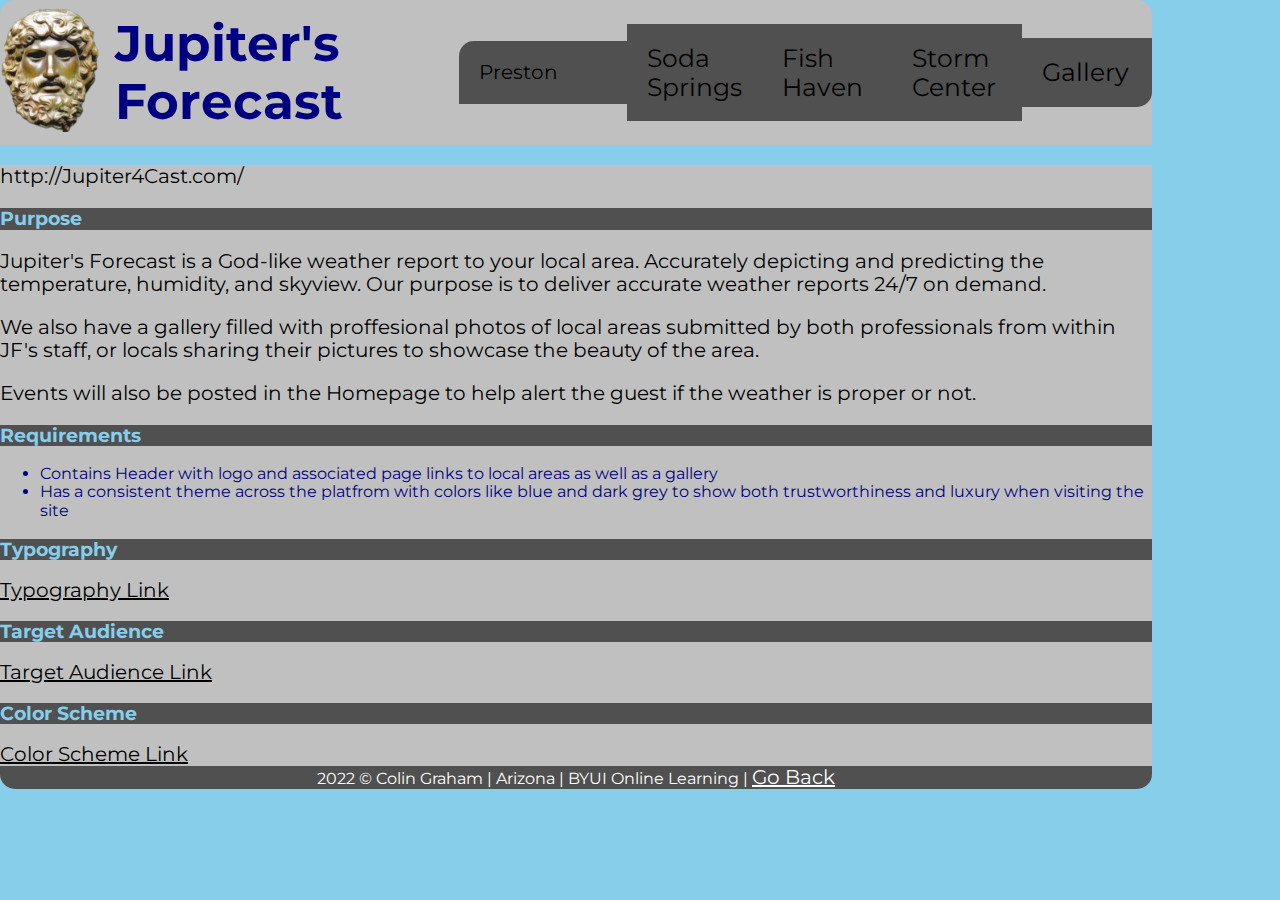
<file: WDD230/Week2/lesson2/index.html>
<!doctype html>
<html>
    <head>
        <meta charset="UTF-8">
        <meta name="viewport" content="width=device-width,initial-scale=1">
        <meta name="author" content="Colin Graham">
        <link href="https://fonts.googleapis.com/css2?family=Montserrat:ital,wght@1,300&display=swap" rel="stylesheet">
        <link rel="stylesheet" href="CSS/hpstyles.css">
        <link rel="stylesheet" href="CSS/normalize.css">
        <link rel="script" href="js/script.js" defer>
        <title>Jupiter's Forecast</title>
    </head>
    <body>
        <nav class="hpNavigator"></nav>
        <header >
         <div class="headerContainer" >   
            <a href="index.html"><img alt="jupiterLogo" src="images/jupiterlogo.png" class="hpImg"></a>
        <h1 class="hpTitle">Jupiter's Forecast</h1>
        <a href="weather/preston.html"><p class="dashhp" id="preston">Preston</p></a>
        <p class="dashhp">Soda Springs</p>
        <p class="dashhp">Fish Haven</p>
        <p class="dashhp">Storm Center</p>
        <p class="dashhp" id="gallery">Gallery</p>
        </div>
        </header>
        
            <p type="button" class="menu">  Menu</p>
        <div class="hpNav"> 
            <a href="weather/preston.html"><p class="dash" id="preston">Preston</p></a>
        <p class="dash">Soda Springs</p>
        <p class="dash">Fish Haven</p>
        <p class="dash">Storm Center</p>
        <p class="dash" id="other">Gallery</p>
        </div>
        </nav>
        <div class="contentContainer">
            <div class="content" id="urlExample">
                <p class="urlExample">http://Jupiter4Cast.com/</p>
            </div>
            <div class="content" id="purpose">
                <h3 id="purposeHead">Purpose</h3>
                <p id="purpose">Jupiter's Forecast is a God-like weather report to your local area.
                     Accurately depicting and predicting the temperature, humidity, and skyview.
                    Our purpose is to deliver accurate weather reports 24/7 on demand.</p>
                <p id="purpose">We also have a gallery filled with proffesional photos of local areas
                    submitted by both professionals from within JF's staff, or locals sharing 
                    their pictures to showcase the beauty of the area.
                </p>
                <p id="purpose">Events will also be posted in the Homepage to help alert the guest if the weather is proper or not.
                </p>
    
            </div>
            <div class="content" id="requirements">
                <h3 class="requirementsHead">Requirements</h3>
                <ul>
                    <li class="requirements">Contains Header with logo and associated page links to local areas as well as a gallery</li>
                    <li >Has a consistent theme across the platfrom with colors like blue and dark grey to show
                         both trustworthiness and luxury when visiting the site</li>
                    
                </ul>
            </div>
            <div class="content" id="typo">
                <h3>Typography</h3>
                <a href="typography.html">Typography Link</a>
            </div>
            <div class="content" id="taraud">
                <h3>Target Audience</h3>
                <a href="targetaudience.html">Target Audience Link</a>
            </div>
            <div class="content" id="colscheme">
                <h3>Color Scheme</h3>
                <a href="colorscheme.html">Color Scheme Link</a>
            </div>
        </div>

        <footer><div class="footerText">2022 © Colin Graham | Arizona | BYUI Online Learning | <a href="../../Week1/index.html" class="WDDsite">Go Back</a></div></footer>
        
        
        <script src="js/script.js" defer></script>
    </body>
</html>
</file>
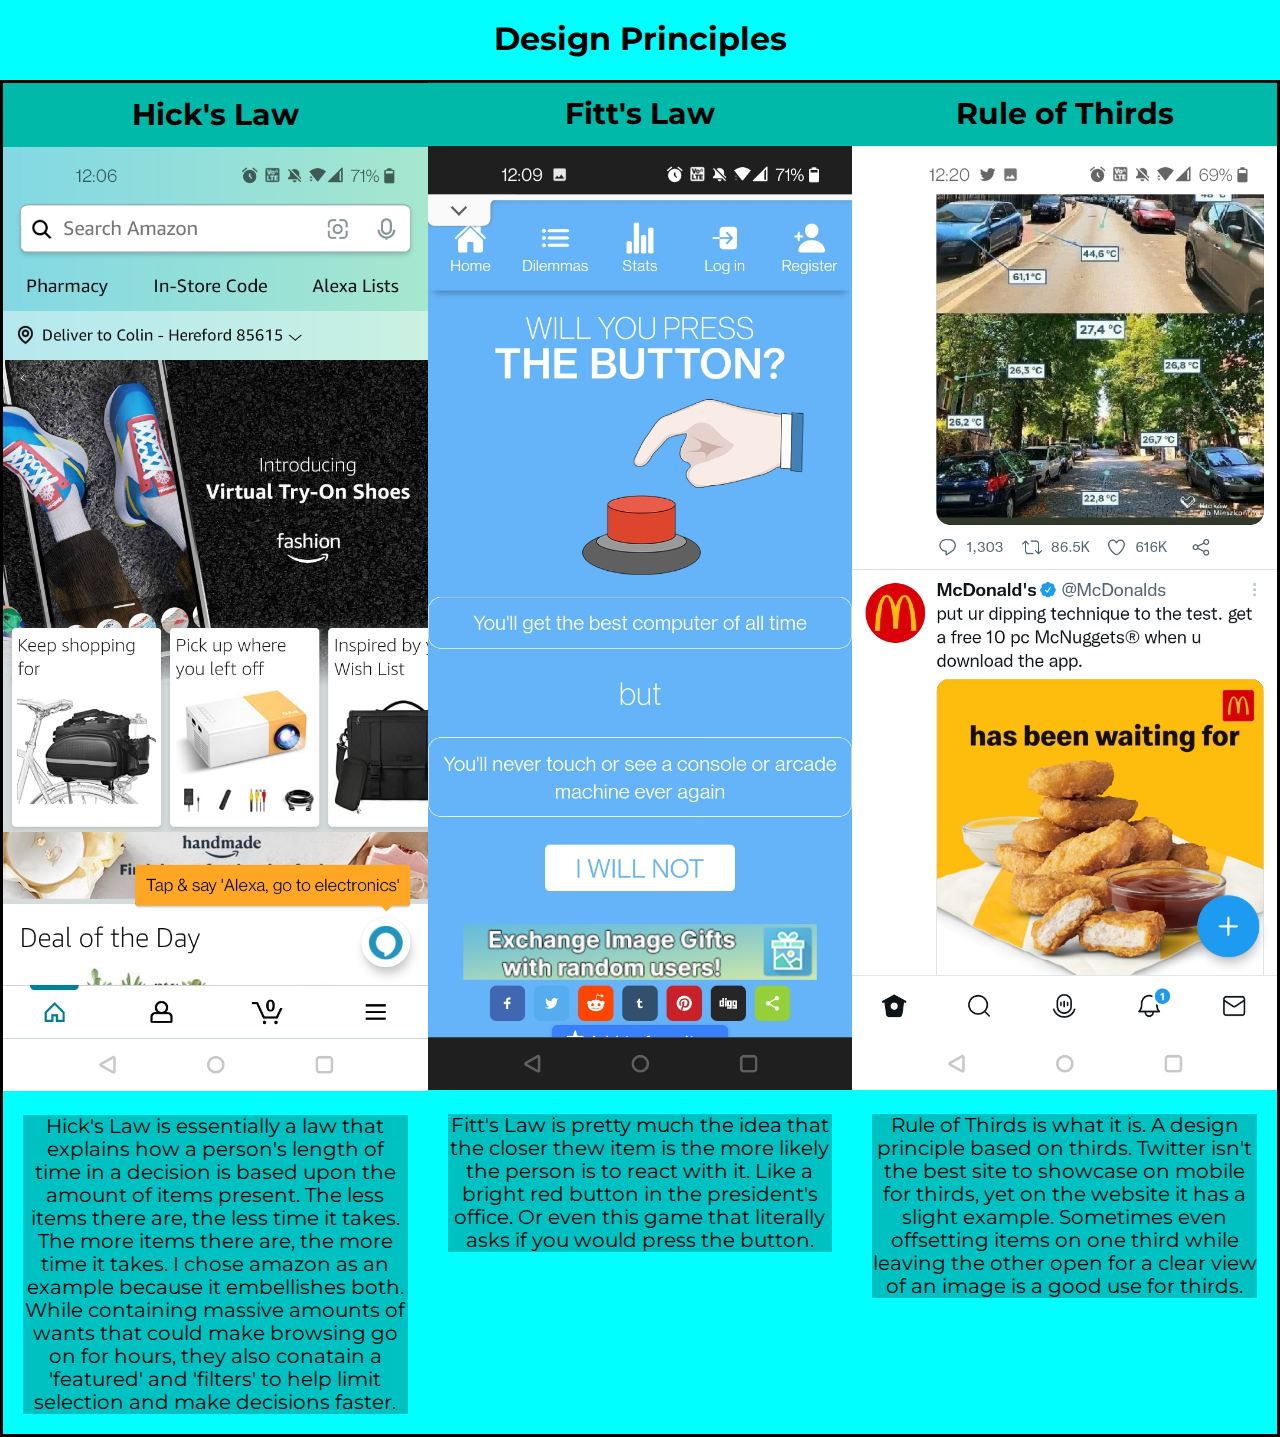
<file: WDD230/Week1/design-principles/design-principles.html>
<!DOCTYPE html>
<html>
    <head>
        <meta charset="UTF-8">
        <meta name="viewport" content="width=device-width,initial-scale=1">
        <meta name="author" content="Colin Graham">
        <meta name="description" content="Here is my assignment for Week 01 in the class 0f WDD230.">
        <title>WDD230 W01 Assignment: design principles</title>
        <link href="https://fonts.googleapis.com/css2?family=Montserrat:ital,wght@1,300&display=swap" rel="stylesheet">
        <link rel="stylesheet" href="styles.css">
        <link rel="stylesheet" href="normalize.css">
    </head>
    <body>
        <h1>Design Principles</h1>
<div class="mainDiv">

    <div class="div1">
        <h2>Hick's Law</h2>
        <a href="https://www.amazon.com/"><img alt="HicksScreenshot" src="hicks.jpg" ></a>
        <p>Hick's Law is essentially a law that explains how a person's length of time in a decision is based upon the amount of items present.
            The less items there are, the less time it takes. The more items there are, the more time it takes. I chose amazon as an example because it embellishes both.
            While containing massive amounts of wants that could make browsing go on for hours, they also conatain a 'featured' and 'filters' to help limit selection and make decisions faster.
        </p>
        
    </div>
    <div class="div2">
        <h2>Fitt's Law</h2>
        <a href="https://willyoupressthebutton.com/"><img alt="fittsScreenshot" src="fitts.jpg"></a>
        <p>Fitt's Law is pretty much the idea that the closer thew item is the more likely the person is to react with it.
            Like a bright red button in the president's office. Or even this game that literally asks if you would press the button.
        </p>
    </div>
    <div class="div3">
        <h2>Rule of Thirds</h2>
        <a href="https://twitter.com/home"><img alt="RoTScreenshot" src="RoT.jpg"></a>
        <p>Rule of Thirds is what it is. A design principle based on thirds. Twitter isn't the best site to showcase on mobile for thirds,
            yet on the website it has a slight example. Sometimes even offsetting items on one third while leaving the other open for a clear
            view of an image is a good use for thirds.
        </p>
        
    </div>

</div>
    </body>
</html>
</file>
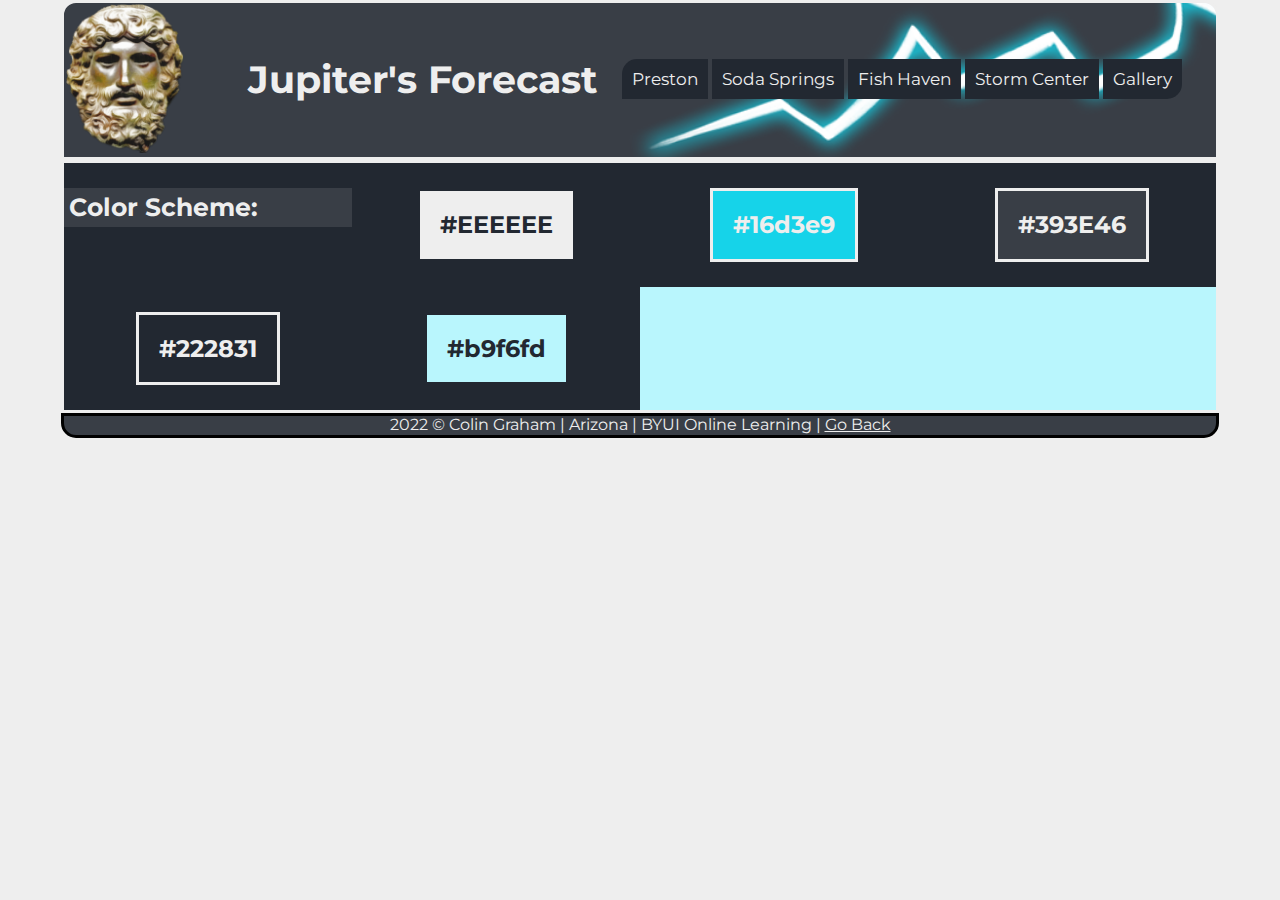
<file: WDD230/Week2/lesson2/colorscheme.html>
<!DOCTYPE html>
<html>
    <head>
        <meta charset="UTF-8">
        <meta name="viewport" content="width=device-width,initial-scale=1">
        <meta name="author" content="Colin Graham">
        <meta name="description" content="Here is my assignment for Week 01 in the class 0f WDD230.">
        <title>Jupiter's Forecast | Homepage</title>
        <link href="https://fonts.googleapis.com/css2?family=Montserrat:ital,wght@1,300&display=swap" rel="stylesheet">
        <link rel="stylesheet" href="CSS/styles.css">
        <link rel="stylesheet" href="CSS/normalize.css">
        <script src="js/script.js" defer></script>
    </head>
        <body>
        <div class="navContainer">
            <a href="index.html"><img alt="jupiterLogo" src="images/jupiterlogo.png" id="navlogo"></a>
        <h1 class="frontendTitle">Jupiter's Forecast</h1>
        <ul>
            <li class="navLi" id="nav1">Preston</li>
            <li class="navLi" id="nav2">Soda Springs</li>
            <li class="navLi" id="nav3">Fish Haven</li>
            <li class="navLi" id="nav4">Storm Center</li>
            <li class="navLi" id="nav5">Gallery</li>
        </ul>
        </div>
        <div class="contentContainer">
            <div><h3>Color Scheme:</h3></div>
            
        <div id="colors"><h2 class="white">#EEEEEE</h2></div>
        <div id="colors"><h2 class="lightblue">#16d3e9</h2></div>
        <div id="colors"><h2 class="darkgrey">#393E46</h2></div>
        <div id="colors"><h2 class="grey">#222831</h2></div>
        <div id="colors"><h2 class="blue">#b9f6fd</h2></div>
        </div>
        </body>
        <footer>2022 © Colin Graham | Arizona | BYUI Online Learning | <a href="../../Week1/index.html">Go Back</a></footer>
</html>
</file>
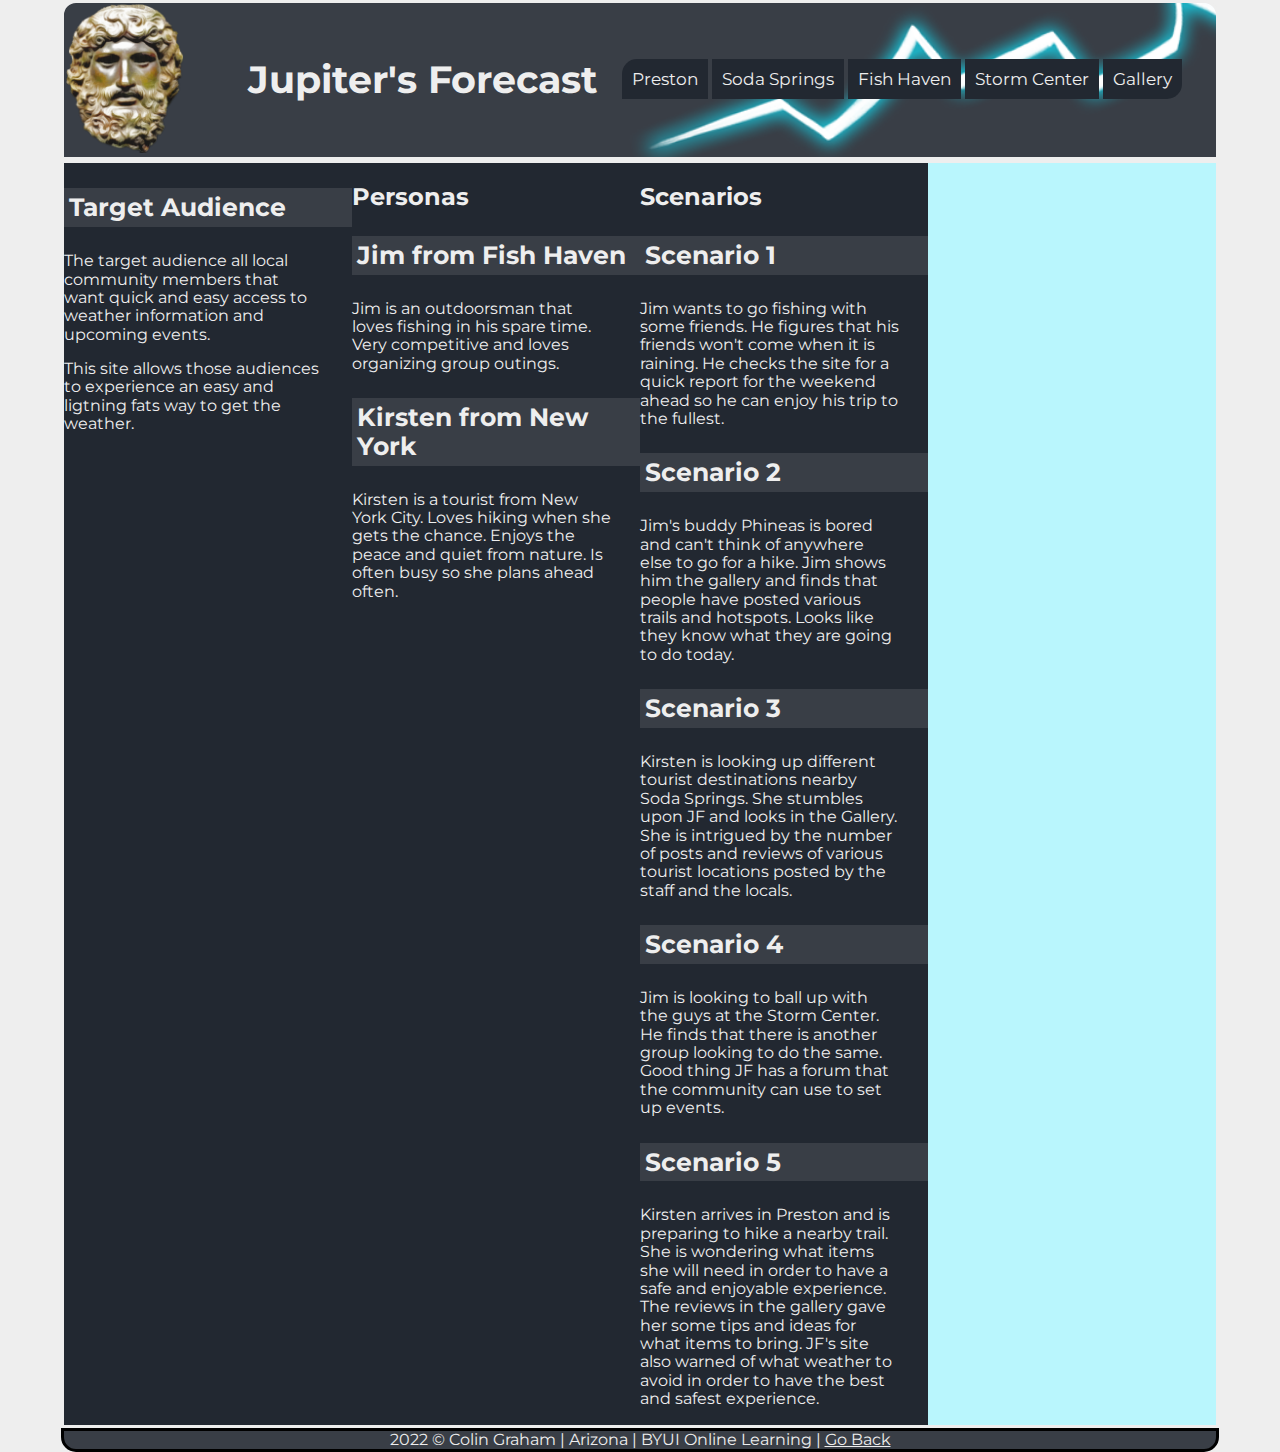
<file: WDD230/Week2/lesson2/targetaudience.html>
<!DOCTYPE html>
<html>
    <head>
        <meta charset="UTF-8">
        <meta name="viewport" content="width=device-width,initial-scale=1">
        <meta name="author" content="Colin Graham">
        <meta name="description" content="Here is my assignment for Week 01 in the class 0f WDD230.">
        <title>Jupiter's Forecast | Homepage</title>
        <link href="https://fonts.googleapis.com/css2?family=Montserrat:ital,wght@1,300&display=swap" rel="stylesheet">
        <link rel="stylesheet" href="CSS/styles.css">
        <link rel="stylesheet" href="CSS/normalize.css">
        <script src="js/script.js" defer></script>
    </head>
        <body>
        <div class="navContainer">
            <a href="index.html"><img alt="jupiterLogo" src="images/jupiterlogo.png" id="navlogo"></a>
        <h1 class="frontendTitle">Jupiter's Forecast</h1>
        <ul>
            <li class="navLi" id="nav1">Preston</li>
            <li class="navLi" id="nav2">Soda Springs</li>
            <li class="navLi" id="nav3">Fish Haven</li>
            <li class="navLi" id="nav4">Storm Center</li>
            <li class="navLi" id="nav5">Gallery</li>
        </ul>
        </div>
        <div class="contentContainer">
        <div>
            <h3>Target Audience</h3>
            <p> The target audience all local community members that want quick and easy access
                to weather information and upcoming events.
            </p>
            <p>This site allows those audiences to experience an easy and ligtning fats way to get the weather.</p>
        </div>
        <div> 
            <h2>Personas</h2>
            <h3>Jim from Fish Haven</h3>
            <p>Jim is an outdoorsman that loves fishing in his spare time. Very competitive and loves organizing group outings.</p>
            <h3>Kirsten from New York</h3>
            <p>Kirsten is a tourist from New York City. Loves hiking when she gets the chance. Enjoys the peace and quiet from nature.
                 Is often busy so she plans ahead often.</p>
        </div>
        <div>
            <h2>Scenarios</h2>
            <h3>Scenario 1</h3>
            <p>Jim wants to go fishing with some friends. He figures that his friends won't come when it is raining.
                He checks the site for a quick report for the weekend ahead so he can enjoy his trip to the fullest.
            </p>
            <h3>Scenario 2</h3>
            <p>Jim's buddy Phineas is bored and can't think of anywhere else to go for a hike. Jim shows him the gallery
                and finds that people have posted various trails and hotspots. Looks like they know what they are going to do today.
            </p>
            <h3>Scenario 3</h3>
            <p>Kirsten is looking up different tourist destinations nearby Soda Springs. She stumbles upon JF and looks in the Gallery.
                She is intrigued by the number of posts and reviews of various tourist locations posted by the staff and the locals.
            </p>
            <h3>Scenario 4</h3>
            <p>Jim is looking to ball up with the guys at the Storm Center. He finds that there is another group looking to do the same.
                Good thing JF has a forum that the community can use to set up events.
            </p>
            <h3>Scenario 5</h3>
            <p>Kirsten arrives in Preston and is preparing to hike a nearby trail. She is wondering what items she will need in order to have
                a safe and enjoyable experience. The reviews in the gallery gave her some tips and ideas for what items to bring. JF's site also
                warned of what weather to avoid in order to have the best and safest experience.
            </p>
        </div>
        </div>
        </body>
        <footer>2022 © Colin Graham | Arizona | BYUI Online Learning | <a href="../../Week1/index.html">Go Back</a></footer>
</html>
</file>
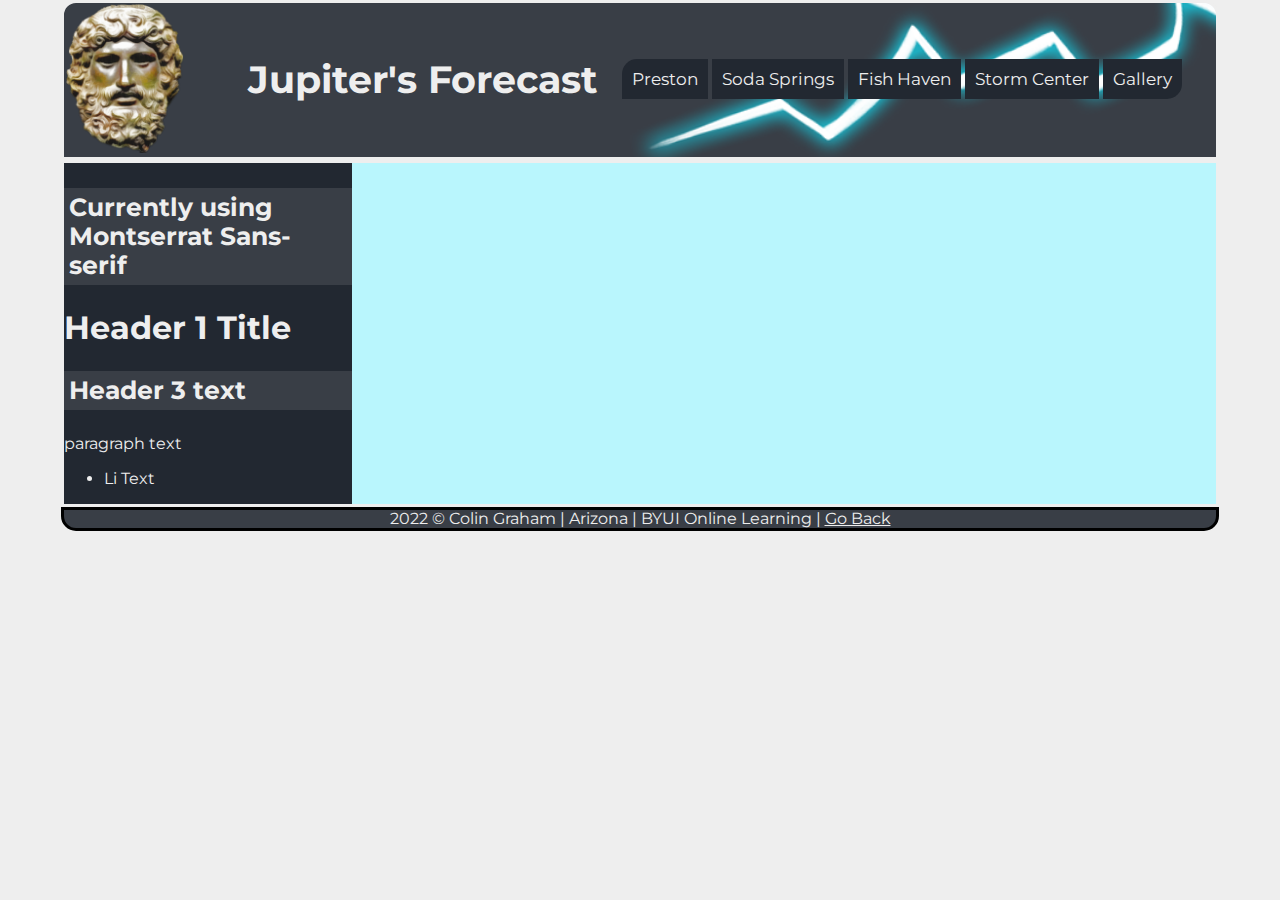
<file: WDD230/Week2/lesson2/typography.html>
<!DOCTYPE html>
<html>
    <head>
        <meta charset="UTF-8">
        <meta name="viewport" content="width=device-width,initial-scale=1">
        <meta name="author" content="Colin Graham">
        <meta name="description" content="Here is my assignment for Week 01 in the class 0f WDD230.">
        <title>Jupiter's Forecast | Homepage</title>
        <link href="https://fonts.googleapis.com/css2?family=Montserrat:ital,wght@1,300&display=swap" rel="stylesheet">
        <link rel="stylesheet" href="CSS/styles.css">
        <link rel="stylesheet" href="CSS/normalize.css">
        <script src="js/script.js" defer></script>
    </head>
        <body>
        <div class="navContainer">
            <a href="index.html"><img alt="jupiterLogo" src="images/jupiterlogo.png" id="navlogo"></a>
        <h1 class="frontendTitle">Jupiter's Forecast</h1>
        <ul>
            <li class="navLi" id="nav1">Preston</li>
            <li class="navLi" id="nav2">Soda Springs</li>
            <li class="navLi" id="nav3">Fish Haven</li>
            <li class="navLi" id="nav4">Storm Center</li>
            <li class="navLi" id="nav5">Gallery</li>
        </ul>
        </div>
        <div class="contentContainer">
        <div>
            <h3>Currently using Montserrat Sans-serif</h3>
            <h1>Header 1 Title</h1>
            <h3>Header 3 text</h3>
            <p>paragraph text</p>
            <ul>
                <li>Li Text</li>
            </ul>
        </div>
        </div>
        </body>
        <footer>2022 © Colin Graham | Arizona | BYUI Online Learning | <a href="../../Week1/index.html">Go Back</a></footer>
</html>
</file>
<file: WDD230/Week2/lesson2/CSS/hpstyles.css>
:root{
--basefont: 20px;
--basenavfont: 25px;
--baseHeaderfont: 50px;
--basewidth: 90;
--basenavwidth: 75;
--baseimgwidth: 20;
--bodyBGColor:skyblue;
--bodyFontColor:Navy;
--navBGColor: silver;
--navhovercolor:white;
--divbodyBGColor:rgb(80, 80, 80);
--mainFont: none;

}
body{
    font-family: 'Montserrat', sans-serif;
    background-color: var(--bodyBGColor);
    color: var(--bodyFontColor);
    font-size: calc(var(--basefont) * 1vw);
    width: calc(var(--basewidth) * 1vw);
    align-content: center;
    margin: auto;
}
p{
    color: black;
    font-size: 20px;
}

/*Header*/
.headerContainer{
    border-radius: 15px 15px 0px 0px;
    font-size: var(--basenavfont);
    display: inline-flex;
    
    margin: auto;
    align-items: center;
    justify-content: center;
    width: calc(var(--basewidth) * 1vw);
    background-color: var(--navBGColor);
    
}
.dashhp{
    display: none;
}
.hpImg{
    margin: auto;
    
}
.hpImg:hover{
    cursor: pointer;
    
}
.hpTitle{
    font-size: var(--baseHeaderfont);
    text-align: center;
    margin: auto;
    padding: 15px;
    
}
/*Nav Container*/
.hpNavigator{
    
    text-align: center;
    background-color: var(--navBGColor);
    font-size: var(--basenavfont);
    display: inline-block;
    margin: auto;
    align-content: center;
}
.hpNav{
    border-radius: 0px 0px 15px 15px;
    text-align: center;
    background-color: var(--navBGColor);
    font-size: var(--basenavfont);
    display: block;
    margin: auto;
    align-content: center;
}
.menu{
    background-color: var(--divbodyBGColor);
    text-align: center;
    border: none;
    font-size: var(--basenavfont);
    outline: none;
    margin: auto;
    padding: 10px;
}
.activ, .menu:hover{
background-color: var(--bodyFontColor);
color: var(--bodyBGColor);
cursor: pointer;
}
p.dash{
    background-color: var(--divbodyBGColor);
    margin: auto;
    padding: 10px;
}
#other:hover{
    border-radius: 0px 0px 15px 15px;
}
.dash:hover{
    background-color: var(--bodyFontColor);
    color: var(--bodyBGColor);
    cursor: pointer;
}
.dash{
    text-align: center;
    display: block;
  overflow: hidden;
}
/*-------------------------------------------------------------------------*/
/*Content Container*/
.contentContainer{
    background-color: var(--navBGColor);
}
.urlExample{
    color:black;
}
p#purpose{
    color: black;
}
h3{
    background-color: var(--divbodyBGColor);
    color:var(--bodyBGColor);
}

a{
    color: black;
    font-size: 20px;
}
a:hover{
    color:navy;
}
/**----------------------------------------------------------------------------/
/*Footer*/
.footerText{
    text-align: center;
    background-color: var(--divbodyBGColor);
    color:white;
    border-radius: 0px 0px 15px 15px;
}
.WDDsite{
    color: white;
}
.WDDsite:hover{
    color: var(--bodyBGColor);
}
/*-------------------------------------------------------------------------------*/
/*Tablet*/
@media only screen and (min-width: 37.5em) {
    
    .hpTitle{
        font-size: var(--baseHeaderfont);
        text-align: left;
        margin: auto;
        margin-left: -45px;
        padding: 20px;
    }
    .hpImg{
        width:150px
    }
    .menu{
        
        text-align: left;
        
    }
    .dash{
        text-align: left;
        
    }
}
/*------------------------------------------------------------------------------------*/
/*Desktop*/
@media only screen and (min-width: 60em) {
    .hpNavigator{
        text-align: center;
        background-color: var(--navBGColor);
        font-size: var(--basenavfont);
        display: flex;
        margin: auto;
    }
    .menu{
        display: none;
    }
    .dashhp{
        background-color: var(--divbodyBGColor);
        font-size: calc(var(--basenavfont) * 1vw);
        text-align: left;
        display: inline-block;
        margin: auto;
        justify-content: left;
        padding: 20px;
        
        width:calc(10*1vw);
    }
    #preston{
        border-radius: 15px 0px 0px 0px;
    }
    #gallery{
        border-radius: 0px 0px 15px 0px;
    }
    .dashhp:hover{
        background-color: var(--bodyFontColor);
        color: var(--bodyBGColor);
        cursor: pointer;
    }
    .dash{
        display: none;
    }
    .headerContainer{
        font-size: var(--basenavfont);
        margin: auto;
        justify-content: left;
        background-color: var(--navBGColor);
        
    }
    .hpNavigator{
        text-align: center;
        background-color: var(--navBGColor);
        font-size: var(--basenavfont);
        margin: auto;
        align-content: center;
    }
    .hpImg{
        margin: auto;
        width: 100px;

        
    }
    .hpTitle{
        font-size: var(--baseHeaderfont);
        margin: auto;
        padding: 15px;
        margin-left: calc(-2% *1vw);
        
    }
}
</file>
<file: WDD230/Week1/design-principles/styles.css>
.mainDiv{
    border: solid;
    display: grid;
    grid-template-columns: 1fr;
}
h2{background-color: rgba(0, 104, 69, 0.466);
    font-size: 30px;
    font-family: 'Montserrat', sans-serif;
    text-align: center;
    padding: 15px;
    margin: auto;
    

}
h1{font-size: 50px;
    font-family: 'Montserrat', sans-serif;
    text-align: center;

}
p{
    background-color: rgba(0, 145, 145, 0.562);
    font-family: 'Montserrat', sans-serif;
    font-size: 20px;
    margin: 20px;
}
body{background-color: aqua;}
div{margin: auto; text-align: center;}
.div2{margin-top: -1px;}
.div3{margin-top: -1px;}
img{width: 100%;
margin: auto;}
/*Tablet*/
@media only screen and (min-width: 37.5em) {
    .mainDiv{
        grid-template-columns: 1fr 1fr;
    }
    
    
}

/*Desktop*/
@media only screen and (min-width: 60em) {
    .mainDiv{
        grid-template-columns: 1fr 1fr 1fr;
    }
    
}
</file>
<file: WDD230/Week2/lesson2/CSS/styles.css>
body{
    background-color: #EEEEEE;
    font-family: 'Montserrat', sans-serif;
}
.frontendTitle{
    font-family: 'Montserrat', sans-serif;
    margin-left: -200px;
    color: #EEEEEE;
    font-size: 38px;
}
#navlogo{
height: 150px;}
.navContainer{

    background-image: url("../images/lightning.png") ;
    background-size: 1200px;
    width: 90%;
    border: solid;
    border-radius: 15px 15px 0px 0px;
    display: grid;
    grid-template-columns: 1fr 1fr 1fr;
    align-items: center;
    margin: auto;
}

.navLi{
    background-color: #222831;
    font-family: 'Montserrat', sans-serif;
    color: #EEEEEE;
    text-align: center;
    list-style: none;
    font-size: 17px;
    margin: auto;
    padding: 10px;
    display: inline;
}
.navLi:hover{
    background-color: #EEEEEE;
    color: #222831;
}
.navLi:first-child{
    margin-left: -250px;
    border-radius: 15px 0px 0px 0px;
}
.navLi:last-child{
    border-radius: 0px 0px 15px 0px;
}
/*   Body/content  */

.contentContainer{
margin: auto;
width: 90%;
background-color: #b9f6fd;
display: grid;
grid-template-columns: 1fr 1fr;
grid-template-columns: 1fr 1fr 1fr 1fr;
border: solid;
justify-content: center;


}
div{
    color: #EEEEEE;
    background-color: #222831;
}
.content{
    color: #EEEEEE;
    background-color: #222831;
    width: 90%;
    text-align: center;
    grid-column: 1/5;
    margin: auto;
    justify-items: center;
}
a{
    color: #EEEEEE;
}
p{
    font-family: 'Montserrat', sans-serif;
    width: 90%;
}
#urlExample{
    text-align: center;
    justify-items: left;
    grid-column: 1/5;
    width: 100%;
    box-shadow: 0px 15px 5px -1px #16d3e9;
}
div#purpose{
    grid-column: 1/4;
    margin: auto;
    justify-items: right;
    margin-left: 0px;
    box-shadow: 15px 15px 5px 12px #16d3e9;
}
p#purpose{
    text-align: right;
}
h3{
    background-color: #393E46;
    text-align: left;
    font-size: 25px;
    padding: 5px;
}
.requirementsHead{
    text-align: right;
}
.requirements{
    text-align: left;
}
div#requirements{
    margin-right: 0px;
    box-shadow: -13px 15px 5px 12px #16d3e9;
}
div#typo{
    justify-items: left;
    margin-left: 0px;
    
}
div#taraud{
    justify-items: left;
    margin-left: 0px;
    
}
div#colscheme{
    justify-items: left;
    margin-left: 0px;
}
#typo{
    color: #EEEEEE;
}
#taraud{
    color: #EEEEEE;
}
#colscheme{
    color: #EEEEEE;
}
footer{
color: #EEEEEE;
width: 90%;
border: solid black;
border-radius: 0px 0px 15px 15px;
background-color: #393E46;
text-align: center;
margin: auto;}
div#colors{
    padding:5px;
    justify-items: center;
    margin-top: 0px;
}
.white{background-color: #EEEEEE;color: #222831; padding: 20px; border:solid;}
.lightblue{background-color: #16d3e9; padding: 20px; border:solid;}
.blue{background-color: #b9f6fd; color: #222831; padding: 20px; border:solid;}
.grey{background-color: #222831; padding: 20px;border:solid;}
.darkgrey{background-color: #393E46; padding: 20px; border:solid;}
@media only screen and (min-width: 37.5em) {
    .navContainer{
        grid-template-columns: 1fr 1fr;
    }
    
    
}

/*Desktop*/
@media only screen and (min-width: 60em) {
    .navContainer{
        grid-template-columns: 1fr 1fr 1fr;
    }
    
}
</file>
